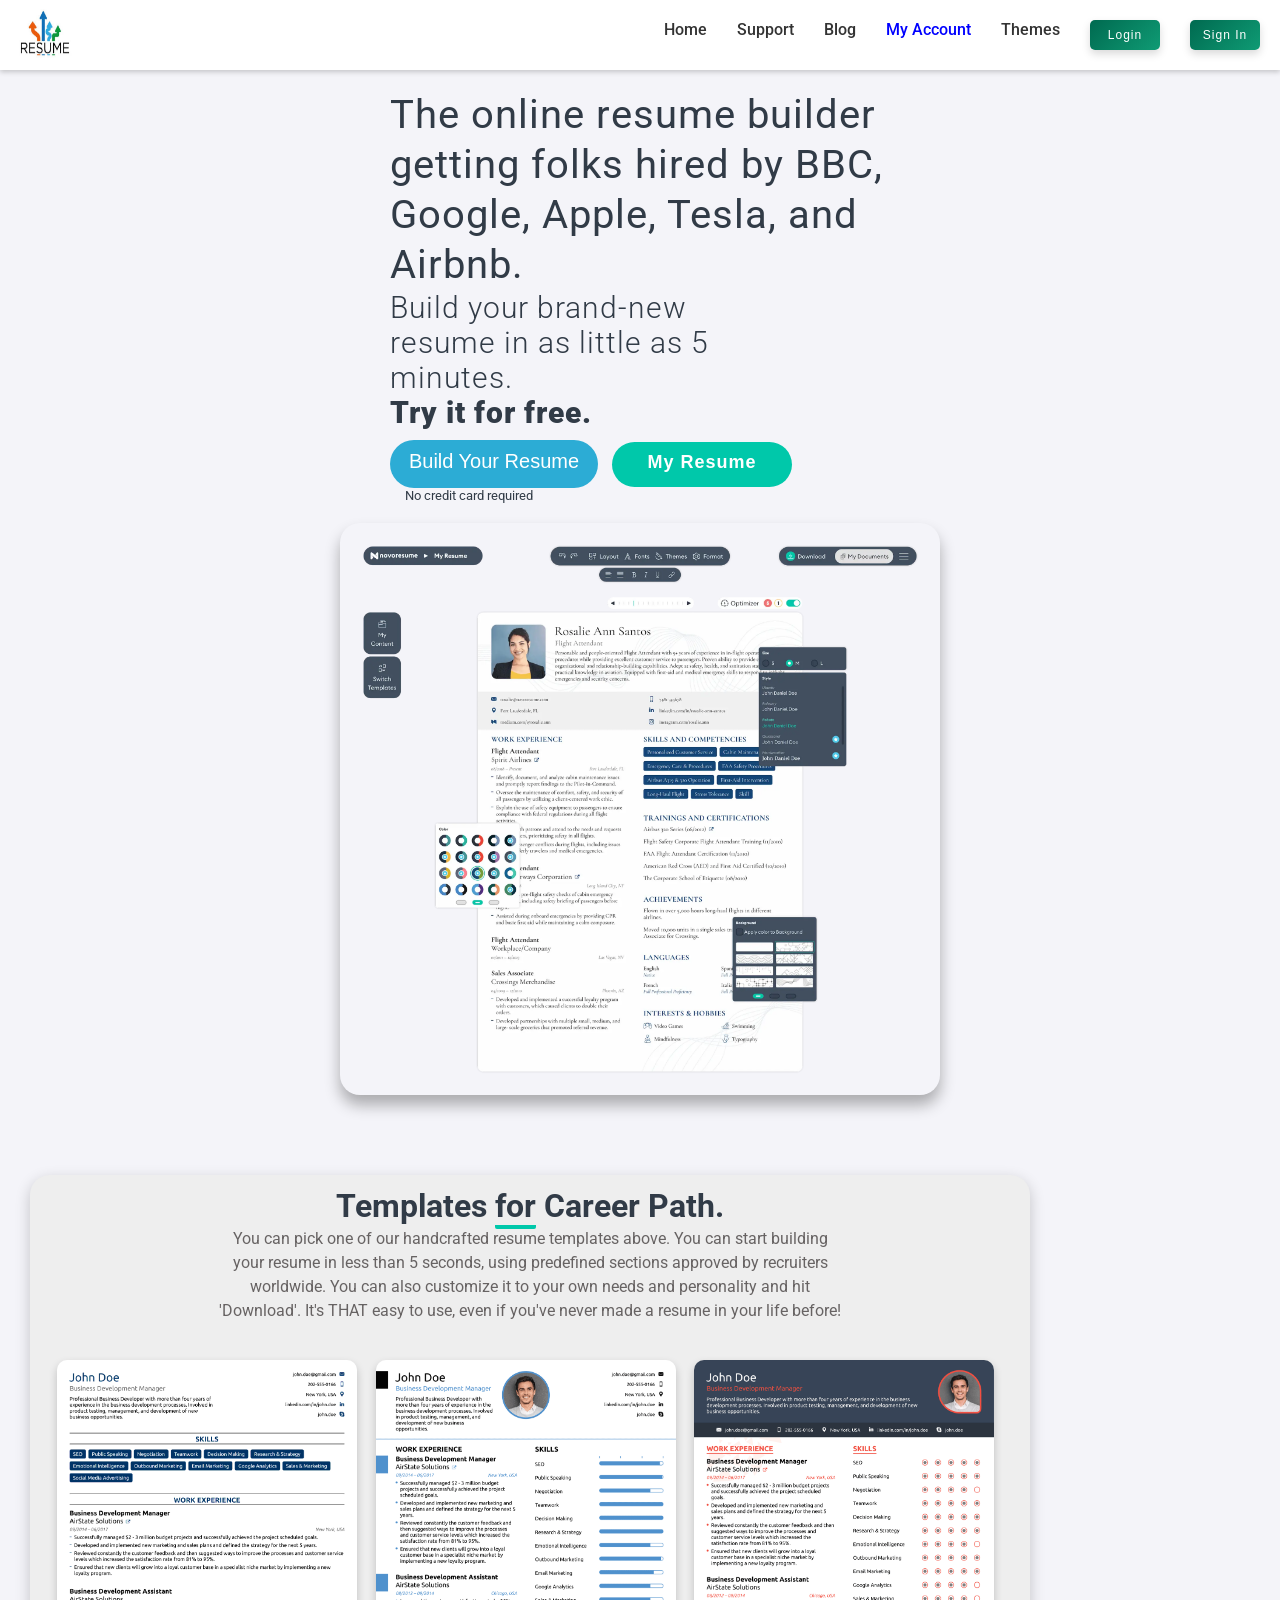
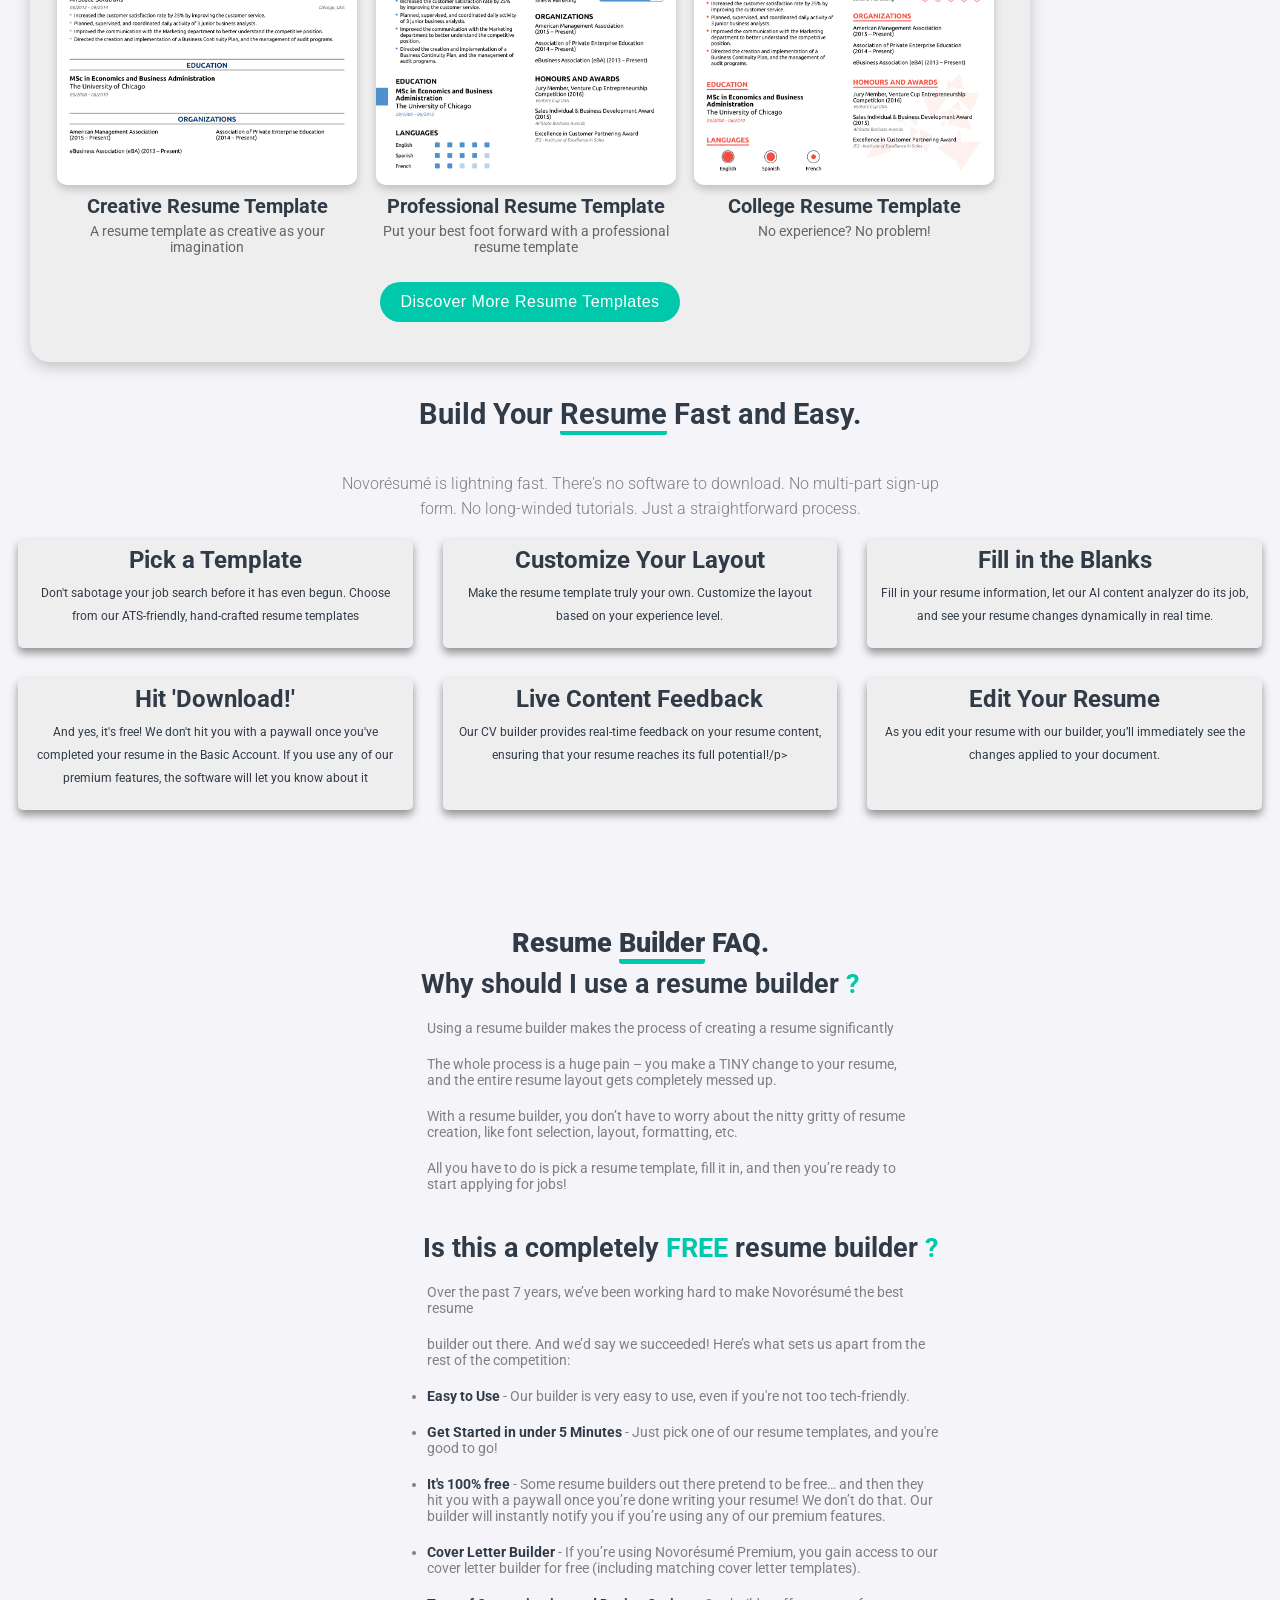
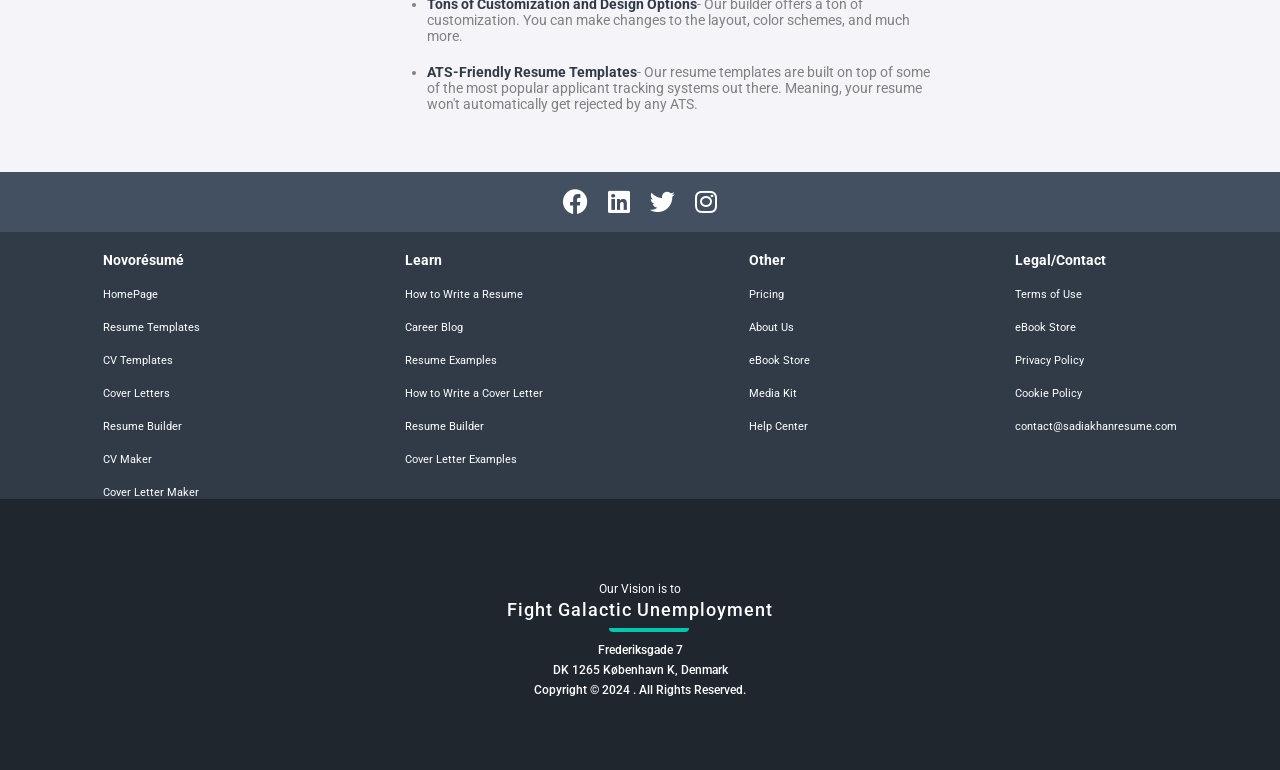
<file: index.html>
<!DOCTYPE html>
<html lang="en">
<head>
	<meta charset="UTF-8">
	<meta name="viewport" content="width=device-width, initial-scale=1.0">
	<title>UI Resume Builder</title>
	   <link rel="stylesheet" href="https://cdnjs.cloudflare.com/ajax/libs/font-awesome/6.0.0-beta3/css/all.min.css">
	<link rel="stylesheet" href="style.css"> 
</head>
<body>
	<div>
		<nav class="Header">
			<div class="logo-container">
				<img src="./images/logo.jpg" alt="Company Logo" width="70" height="70" style="margin-left: 10px;">
			</div>
			<button class="hamburger" aria-label="Toggle navigation">
				<span class="bar"><i class="fas fa-bars" style="color: #313b47;"></i></span>
			</button>
			<ul class="nav-list">
				<li><a href="/">Home</a></li>
				<li><a href="/">Support</a></li>
				<li><a href="/">Blog</a></li>
				<li><a href="/" style="color: blue; font-weight: 500;">My Account</a></li>
				<li><a href="/">Themes</a></li>
				<li><button class="Button">Login</button></li>
				<li><button  class="Button">Sign In</button></li>
			</ul>
		</nav>
	</div>
<div class="main-container">
    <div class="content">
        <div class="text-section">
            <h1>
                The online resume builder getting folks hired by BBC, Google, Apple, Tesla, and <br>Airbnb.
            </h1>
            <h2>
                Build your brand-new <br>resume in as little as 5<br> minutes.
            </h2>
            <h2 style="font-weight: 900;font-size: 30px;letter-spacing: 1px;color:#313b47;margin-top: 0px;">
				Try it for free.
			</h2>
            <div class="button-group">
                <button class="startBtn" style="width:208px; height:48px; background-color: #2cacd5; padding: 10px; color: white; font-size: 20px; font-weight: 100; border-radius: 30px; border: none; cursor: pointer;">
				<a href="https://milestone-05-updated.vercel.app" target="_blank" style="display: block; width: 100%; height: 100%; text-decoration: none; color: white;">Build Your Resume</a>
			</button>
                <button class="MyResumeBtn" style="width:180px;height:45px; background-color:  #00C8AA;padding: 10px;color: white;font-size: 18px;font-weight: 700;border-radius: 30px;border: none;letter-spacing: 1px;margin-left: 10px;">
					<a href="https://milestone-1-2-zeta.vercel.app/" target="_blank" style="display: block; width: 100%; height: 100%; text-decoration: none; color: white;">My Resume</a>
			</button>
            </div>
            <h4 style="color:#313b47;font-weight:400;font-size: 13px;margin-left: 15px;">
				No credit card required
			</h4>
        </div>
        
        <div class="image-section">
            <img src="./images/cv.webp" alt="Resume Preview">
        </div>
    </div>
</div>

<div class="container">
    <div class="Templates-head">
        <h1> Templates <span style="border-bottom: 4px solid #00C8AA; border-radius: 2px;">for</span> Career Path.</h1>
    </div>
    <div class="text">
        <p>You can pick one of our handcrafted resume templates above. You can start building <br> your resume in less than 5 seconds, using predefined sections approved by recruiters <br> worldwide. You can also customize it to your own needs and personality and hit <br> 'Download'. It's THAT easy to use, even if you've never made a resume in your life before!</p>
    </div>

    <div class="grid">
        <div class="image-container">
            <img src="./images/cv.more3.png" alt="Creative Resume Template">
            <h2>Creative Resume Template</h2>
            <p>A resume template as creative as your imagination</p>
        </div>
        <div class="image-container">
            <img src="./images/cv.more2.png" alt="Professional Resume Template">
            <h2>Professional Resume Template</h2>
            <p>Put your best foot forward with a professional resume template</p>
        </div>
        <div class="image-container">
            <img src="./images/cv more.png" alt="College Resume Template">
            <h2>College Resume Template</h2>
            <p>No experience? No problem!</p>
        </div>
    </div>

    <button class="custom-button">Discover More Resume Templates</button>
</div>


<div>
<h1 class="head2" style="text-align: center;margin-top:35px;color: #313b47;font-weight:bold;; font-size:29px;">Build Your <span style="border-bottom: 4px solid #00C8AA; border-radius: 2px;">Resume</span> Fast and Easy.</h1>
<h4 className="head2-para" style="text-align: center;margin-top: 40px;color: gray;font-weight: 300;line-height: 25px;">Novorésumé is lightning fast. There's no software to download. No multi-part sign-up<br className="head2-para"> form. No long-winded tutorials. Just a straightforward process.</h4>
<!-- new day -->
<div class="Text-Image">
		<div class="box">
	<h1>Pick a Template</h1>
	<p class="para">Don't sabotage your job search before it has even begun. Choose from our ATS-friendly, hand-crafted resume templates</p>
</div>
		<div class="box">
	<h1>Customize Your Layout</h1>
	<p class="para">Make the resume template truly your own. Customize the layout based on your experience level.</p>
</div>
			<div class="box">
	<h1>Fill in the Blanks</h1>
	<p class="para">Fill in your resume information, let our AI content analyzer do its job, and see your resume changes dynamically in real time.</p>
</div>
	<div class="box">
	<h1>Hit 'Download!'</h1>
	<p class="para">And yes, it's free! We don't hit you with a paywall once you've completed your resume in the Basic Account. If you use any of our premium features, the software will let you know about it</p>
</div>
	<div class="box">
	<h1>Live Content Feedback</h1>
	<p class="para">Our CV builder provides real-time feedback on your resume content, ensuring that your resume reaches its full potential!/p>
</div>
	<div class="box">
	<h1>Edit Your Resume</h1>
	<p class="para">As you edit your resume with our builder, you’ll immediately see the changes applied to your document.</p>
</div>
</div>
<div class="content">
	
	<h2 class="head">Resume <span style="border-bottom:5px solid #00C8AA;border-radius: 3px;">Builder</span> FAQ.</h2>
<h3 class="head2">Why should I use a resume builder<span style="color: #00C8AA;"> ?</span></h3>
  <p class="content-para">Using a resume builder makes the process of creating a resume significantly<br/>
  <p class="content-para">The whole process is a huge pain – you make a TINY change to your resume,<br/> and the entire resume layout gets completely messed up.</p>
   <p class="content-para">With a resume builder, you don’t have to worry about the nitty gritty of resume <br/>creation, like font selection, layout, formatting, etc.</p>
   <p class="content-para">All you have to do is pick a resume template, fill it in, and then you’re ready to <br/>start applying for jobs!</p>
	 <h2 class="head3">Is this a completely <span style="color: #00C8AA;"> FREE</span> resume builder<span style="color: #00C8AA;"> ?</span></h2>
	 <p class="content-para">Over the past 7 years, we’ve been working hard to make Novorésumé the best resume <p class="content-para">builder out there.
	 And we’d say we succeeded! Here’s what sets us apart from the rest of the competition:</p>
	 <ul>
		<li class="content-para"><b style="color: #313b47;">Easy to Use </b>- Our builder is very easy to use, even if you're not too tech-friendly.</li>
		<li class="content-para"><b style="color: #313b47;">Get Started in under 5 Minutes </b>-  Just pick one of our resume templates, and you're good to go!</li>
		<li class="content-para"><b style="color: #313b47;">It's 100% free  </b>- Some resume builders out there pretend to be free… and then they hit you with a paywall once you’re done writing your resume! We don’t do that. Our builder will instantly notify you if you’re using any of our premium features.</li>
		<li class="content-para"><b style="color: #313b47;">Cover Letter Builder </b>- If you’re using Novorésumé Premium, you gain access to our cover letter builder for free (including matching cover letter templates).</li>
		<li class="content-para"><b style="color: #313b47;">Tons of Customization and Design Options</b>- Our builder offers a ton of customization. You can make changes to the layout, color schemes, and much more.</li>
		<li class="content-para"><b style="color: #313b47;">ATS-Friendly Resume Templates</b>- Our resume templates are built on top of some of the most popular applicant tracking systems out there. Meaning, your resume won't automatically get rejected by any ATS.</li>
	 </ul>
</div>
<div class="footer">
<i class="fa-brands fa-facebook"></i>
<i class="fa-brands fa-linkedin"></i>
<i class="fa-brands fa-twitter"></i>
<i class="fa-brands fa-instagram"></i>
</div>
<div class="footer2">
<ul>
	<li><b style="font-size: 14px;">Novorésumé</b></li>
	<li>HomePage</li>
	<li>Resume Templates</li>
	<li>CV Templates</li>
	<li>Cover Letters</li>
	<li>Resume Builder</li>
	<li>CV Maker</li>
	<li>Cover Letter Maker</li>
</ul>
<ul>
		<li><b style="font-size: 14px;">Learn</b></li>
	<li>How to Write a Resume</li>
	<li>Career Blog</li>
	<li>Resume Examples</li>
	<li>How to Write a Cover Letter</li>
	<li>Resume Builder</li>
	<li>Cover Letter Examples</li>
</ul>
<ul>
		<li><b style="font-size: 14px;">Other</b></li>
	<li>Pricing</li>
	<li>About Us</li>
	<li>eBook Store</li>
	<li>Media Kit</li>
	<li>Help Center</li>
</ul>
<ul>
	<li><b style="font-size: 14px;">Legal/Contact</b></li>
	<li>Terms of Use</li>
	<li>eBook Store</li>
	<li>Privacy Policy</li>
	<li>Cookie Policy</li>
	<li>contact@sadiakhanresume.com</li>
</ul>
</div>
<div class="footer3">
<p class="footer-para">Our Vision is to</p>
<h3 class="footer-para2">Fight Galac<span style="border-bottom:4px solid #00C8AA;border-radius: 4px;padding-bottom: 8px;">tic Unem</span>ployment</h3>
<div class="footer-para3">
<p>Frederiksgade 7</br>
DK 1265 København K, Denmark</br>
Copyright © 2024 . All Rights Reserved.</p>
</div>
</div>
	<script src="script.js"></script>
</body>
</html>
</file>
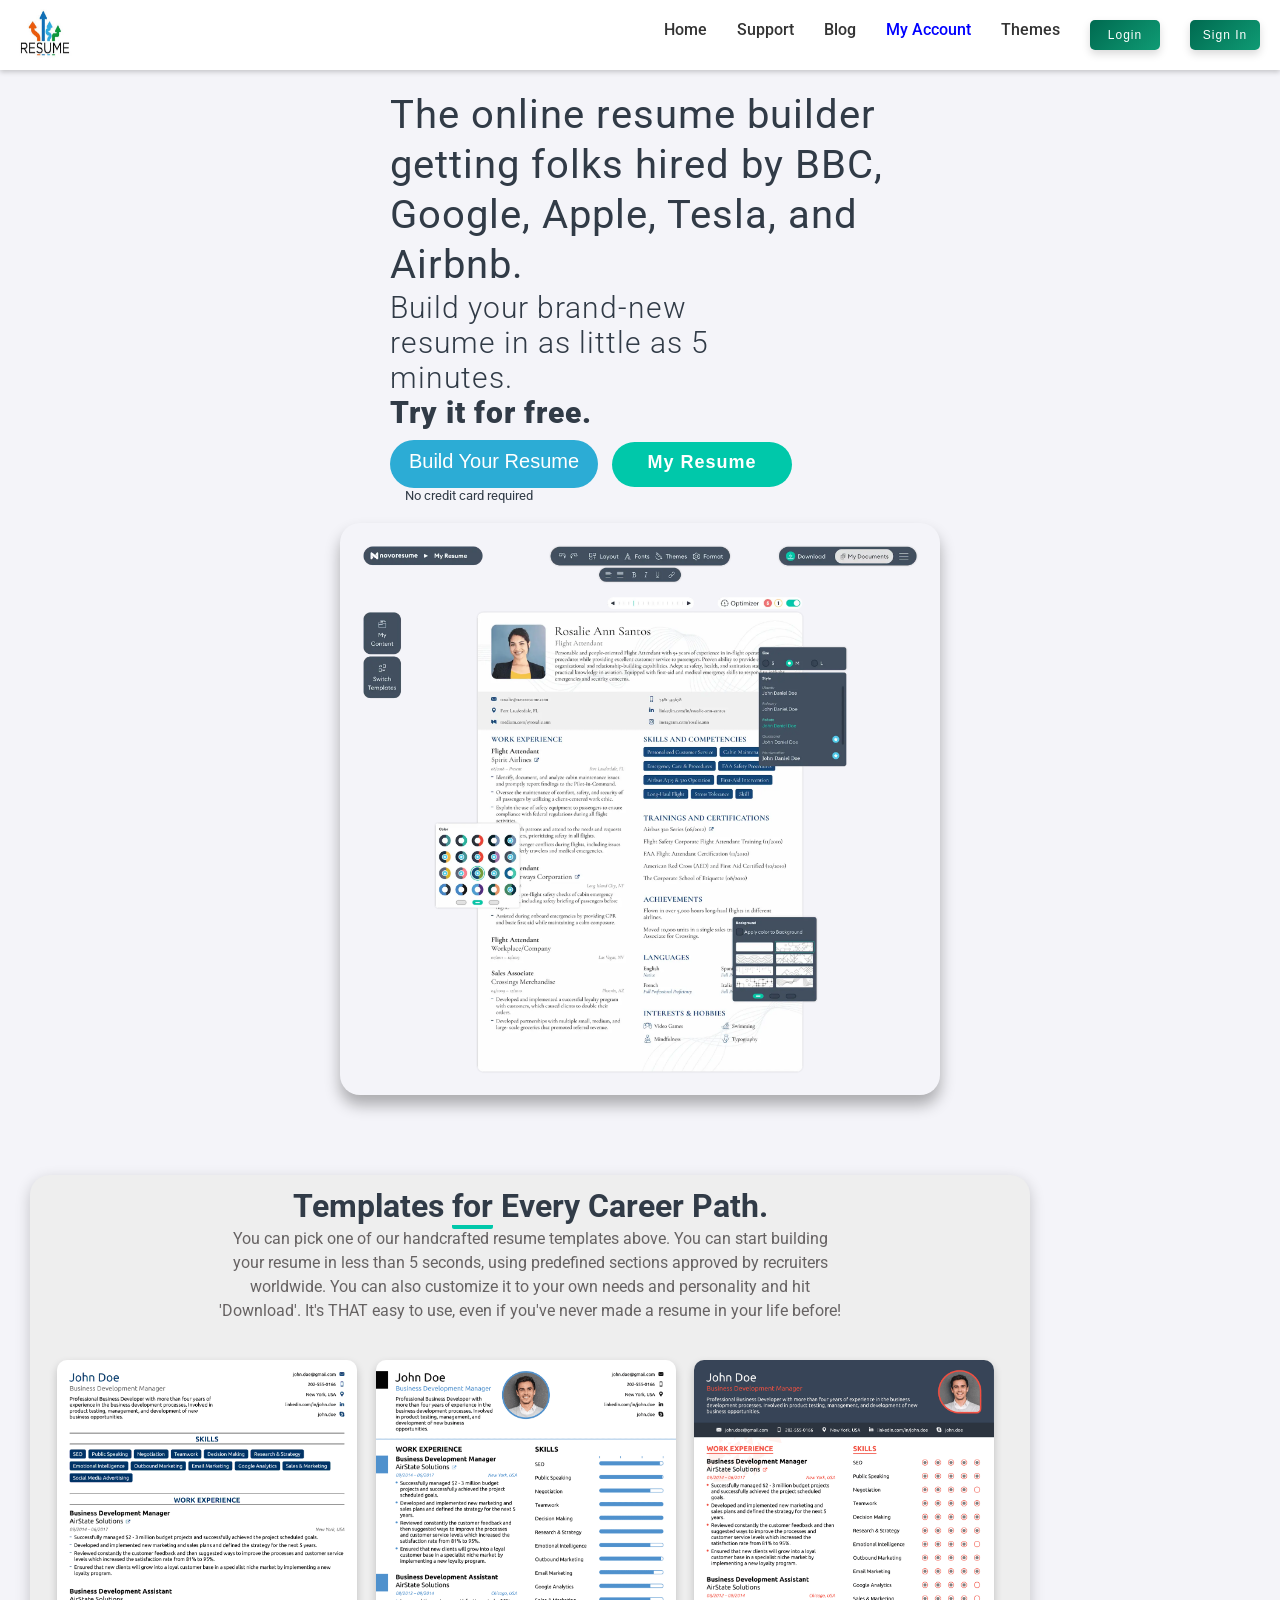
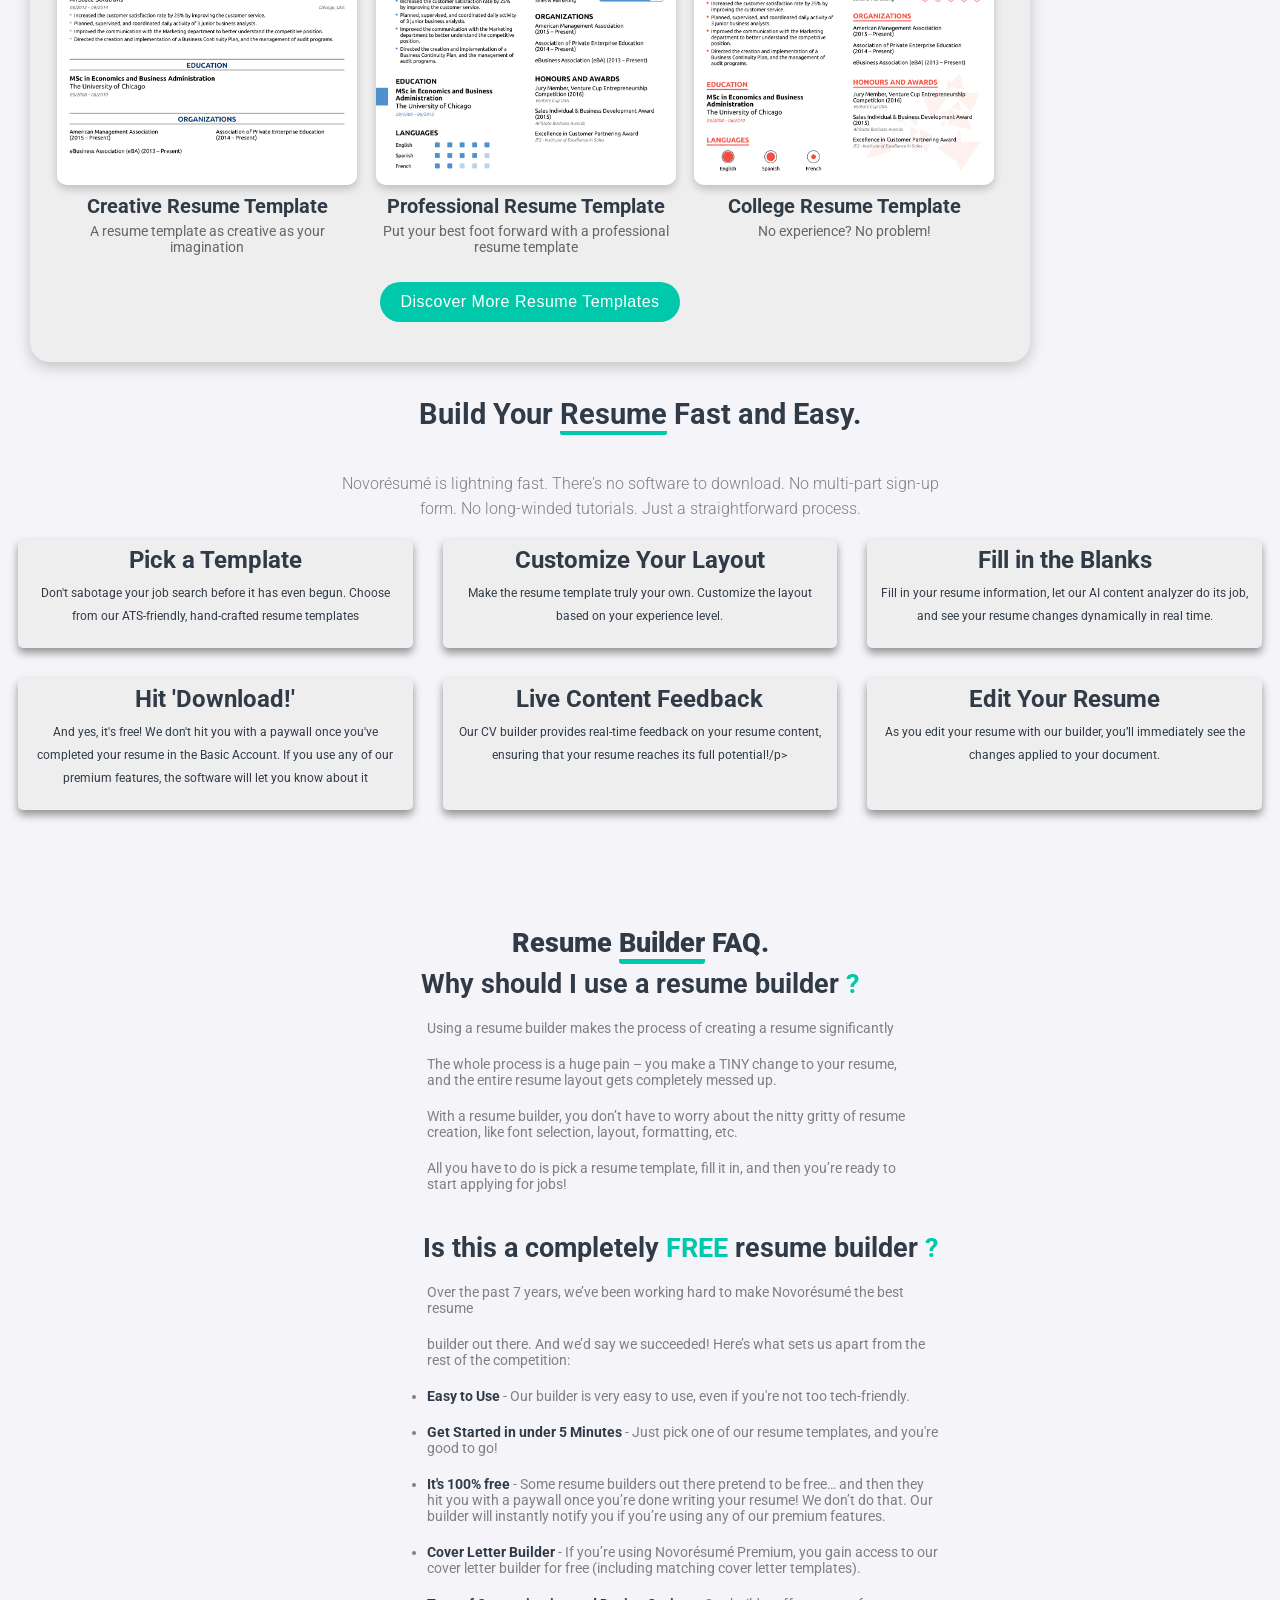
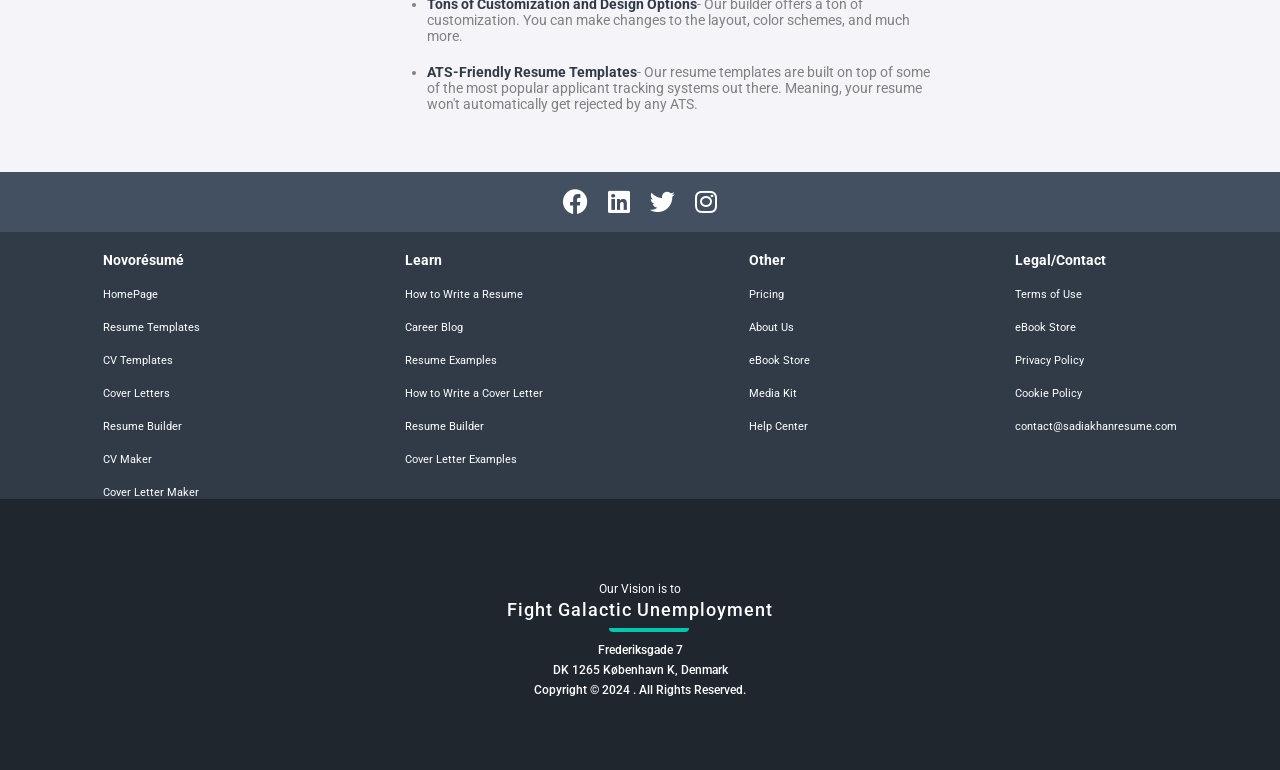
<file: home.html>
<!DOCTYPE html>
<html lang="en">
<head>
	<meta charset="UTF-8">
	<meta name="viewport" content="width=device-width, initial-scale=1.0">
	<title>UI Resume Builder</title>
	   <link rel="stylesheet" href="https://cdnjs.cloudflare.com/ajax/libs/font-awesome/6.0.0-beta3/css/all.min.css">
	<link rel="stylesheet" href="homeStyle.css"> 
</head>
<body>
	<div>
		<nav class="Header">
			<div class="logo-container">
				<img src="./images/logo.jpg" alt="Company Logo" width="70" height="70" style="margin-left: 10px;">
			</div>
			<button class="hamburger" aria-label="Toggle navigation">
				<span class="bar"><i class="fas fa-bars" style="color: #313b47;"></i></span>
			</button>
			<ul class="nav-list">
				<li><a href="/">Home</a></li>
				<li><a href="/">Support</a></li>
				<li><a href="/">Blog</a></li>
				<li><a href="/" style="color: blue; font-weight: 500;">My Account</a></li>
				<li><a href="/">Themes</a></li>
				<li><button class="Button">Login</button></li>
				<li><button  class="Button">Sign In</button></li>
			</ul>
		</nav>
	</div>
<div class="main-container">
    <div class="content">
        <div class="text-section">
            <h1>
                The online resume builder getting folks hired by BBC, Google, Apple, Tesla, and <br>Airbnb.
            </h1>
            <h2>
                Build your brand-new <br>resume in as little as 5<br> minutes.
            </h2>
            <h2 style="font-weight: 900;font-size: 30px;letter-spacing: 1px;color:#313b47;margin-top: 0px;">
				Try it for free.
			</h2>
            <div class="button-group">
                <button class="startBtn" style="width:208px; height:48px; background-color: #2cacd5; padding: 10px; color: white; font-size: 20px; font-weight: 100; border-radius: 30px; border: none; cursor: pointer;">
				<a href="https://milestone-05-updated.vercel.app" target="_blank" style="display: block; width: 100%; height: 100%; text-decoration: none; color: white;">Build Your Resume</a>
			</button>
                <button class="MyResumeBtn" style="width:180px;height:45px; background-color:  #00C8AA;padding: 10px;color: white;font-size: 18px;font-weight: 700;border-radius: 30px;border: none;letter-spacing: 1px;margin-left: 10px;">
					<a href="https://milestone-1-2-zeta.vercel.app/" target="_blank" style="display: block; width: 100%; height: 100%; text-decoration: none; color: white;">My Resume</a>
			</button>
            </div>
            <h4 style="color:#313b47;font-weight:400;font-size: 13px;margin-left: 15px;">
				No credit card required
			</h4>
        </div>
        
        <div class="image-section">
            <img src="./images/cv.webp" alt="Resume Preview">
        </div>
    </div>
</div>

<div class="container">
    <div class="Templates-head">
        <h1> Templates <span style="border-bottom: 4px solid #00C8AA; border-radius: 2px;">for</span> Every Career Path.</h1>
    </div>
    <div class="text">
        <p>You can pick one of our handcrafted resume templates above. You can start building <br> your resume in less than 5 seconds, using predefined sections approved by recruiters <br> worldwide. You can also customize it to your own needs and personality and hit <br> 'Download'. It's THAT easy to use, even if you've never made a resume in your life before!</p>
    </div>

    <div class="grid">
        <div class="image-container">
            <img src="./images/cv.more3.png" alt="Creative Resume Template">
            <h2>Creative Resume Template</h2>
            <p>A resume template as creative as your imagination</p>
        </div>
        <div class="image-container">
            <img src="./images/cv.more2.png" alt="Professional Resume Template">
            <h2>Professional Resume Template</h2>
            <p>Put your best foot forward with a professional resume template</p>
        </div>
        <div class="image-container">
            <img src="./images/cv more.png" alt="College Resume Template">
            <h2>College Resume Template</h2>
            <p>No experience? No problem!</p>
        </div>
    </div>

    <button class="custom-button">Discover More Resume Templates</button>
</div>


<div>
<h1 class="head2" style="text-align: center;margin-top:35px;color: #313b47;font-weight:bold;; font-size:29px;">Build Your <span style="border-bottom: 4px solid #00C8AA; border-radius: 2px;">Resume</span> Fast and Easy.</h1>
<h4 className="head2-para" style="text-align: center;margin-top: 40px;color: gray;font-weight: 300;line-height: 25px;">Novorésumé is lightning fast. There's no software to download. No multi-part sign-up<br className="head2-para"> form. No long-winded tutorials. Just a straightforward process.</h4>
<!-- new day -->
<div class="Text-Image">
		<div class="box">
	<h1>Pick a Template</h1>
	<p class="para">Don't sabotage your job search before it has even begun. Choose from our ATS-friendly, hand-crafted resume templates</p>
</div>
		<div class="box">
	<h1>Customize Your Layout</h1>
	<p class="para">Make the resume template truly your own. Customize the layout based on your experience level.</p>
</div>
			<div class="box">
	<h1>Fill in the Blanks</h1>
	<p class="para">Fill in your resume information, let our AI content analyzer do its job, and see your resume changes dynamically in real time.</p>
</div>
	<div class="box">
	<h1>Hit 'Download!'</h1>
	<p class="para">And yes, it's free! We don't hit you with a paywall once you've completed your resume in the Basic Account. If you use any of our premium features, the software will let you know about it</p>
</div>
	<div class="box">
	<h1>Live Content Feedback</h1>
	<p class="para">Our CV builder provides real-time feedback on your resume content, ensuring that your resume reaches its full potential!/p>
</div>
	<div class="box">
	<h1>Edit Your Resume</h1>
	<p class="para">As you edit your resume with our builder, you’ll immediately see the changes applied to your document.</p>
</div>
</div>
<div class="content">
	
	<h2 class="head">Resume <span style="border-bottom:5px solid #00C8AA;border-radius: 3px;">Builder</span> FAQ.</h2>
<h3 class="head2">Why should I use a resume builder<span style="color: #00C8AA;"> ?</span></h3>
  <p class="content-para">Using a resume builder makes the process of creating a resume significantly<br/>
  <p class="content-para">The whole process is a huge pain – you make a TINY change to your resume,<br/> and the entire resume layout gets completely messed up.</p>
   <p class="content-para">With a resume builder, you don’t have to worry about the nitty gritty of resume <br/>creation, like font selection, layout, formatting, etc.</p>
   <p class="content-para">All you have to do is pick a resume template, fill it in, and then you’re ready to <br/>start applying for jobs!</p>
	 <h2 class="head3">Is this a completely <span style="color: #00C8AA;"> FREE</span> resume builder<span style="color: #00C8AA;"> ?</span></h2>
	 <p class="content-para">Over the past 7 years, we’ve been working hard to make Novorésumé the best resume <p class="content-para">builder out there.
	 And we’d say we succeeded! Here’s what sets us apart from the rest of the competition:</p>
	 <ul>
		<li class="content-para"><b style="color: #313b47;">Easy to Use </b>- Our builder is very easy to use, even if you're not too tech-friendly.</li>
		<li class="content-para"><b style="color: #313b47;">Get Started in under 5 Minutes </b>-  Just pick one of our resume templates, and you're good to go!</li>
		<li class="content-para"><b style="color: #313b47;">It's 100% free  </b>- Some resume builders out there pretend to be free… and then they hit you with a paywall once you’re done writing your resume! We don’t do that. Our builder will instantly notify you if you’re using any of our premium features.</li>
		<li class="content-para"><b style="color: #313b47;">Cover Letter Builder </b>- If you’re using Novorésumé Premium, you gain access to our cover letter builder for free (including matching cover letter templates).</li>
		<li class="content-para"><b style="color: #313b47;">Tons of Customization and Design Options</b>- Our builder offers a ton of customization. You can make changes to the layout, color schemes, and much more.</li>
		<li class="content-para"><b style="color: #313b47;">ATS-Friendly Resume Templates</b>- Our resume templates are built on top of some of the most popular applicant tracking systems out there. Meaning, your resume won't automatically get rejected by any ATS.</li>
	 </ul>
</div>
<div class="footer">
<i class="fa-brands fa-facebook"></i>
<i class="fa-brands fa-linkedin"></i>
<i class="fa-brands fa-twitter"></i>
<i class="fa-brands fa-instagram"></i>
</div>
<div class="footer2">
<ul>
	<li><b style="font-size: 14px;">Novorésumé</b></li>
	<li>HomePage</li>
	<li>Resume Templates</li>
	<li>CV Templates</li>
	<li>Cover Letters</li>
	<li>Resume Builder</li>
	<li>CV Maker</li>
	<li>Cover Letter Maker</li>
</ul>
<ul>
		<li><b style="font-size: 14px;">Learn</b></li>
	<li>How to Write a Resume</li>
	<li>Career Blog</li>
	<li>Resume Examples</li>
	<li>How to Write a Cover Letter</li>
	<li>Resume Builder</li>
	<li>Cover Letter Examples</li>
</ul>
<ul>
		<li><b style="font-size: 14px;">Other</b></li>
	<li>Pricing</li>
	<li>About Us</li>
	<li>eBook Store</li>
	<li>Media Kit</li>
	<li>Help Center</li>
</ul>
<ul>
	<li><b style="font-size: 14px;">Legal/Contact</b></li>
	<li>Terms of Use</li>
	<li>eBook Store</li>
	<li>Privacy Policy</li>
	<li>Cookie Policy</li>
	<li>contact@sadiakhanresume.com</li>
</ul>
</div>
<div class="footer3">
<p class="footer-para">Our Vision is to</p>
<h3 class="footer-para2">Fight Galac<span style="border-bottom:4px solid #00C8AA;border-radius: 4px;padding-bottom: 8px;">tic Unem</span>ployment</h3>
<div class="footer-para3">
<p>Frederiksgade 7</br>
DK 1265 København K, Denmark</br>
Copyright © 2024 . All Rights Reserved.</p>
</div>
</div>
	<script src="home.js"></script>
</body>
</html>
</file>
<file: style.css>
@import url('https://fonts.googleapis.com/css2?family=Kaushan+Script&family=Roboto:ital,wght@0,100;0,300;0,400;0,500;0,700;0,900;1,100;1,300;1,400;1,500;1,700;1,900&display=swap');

body {
    background-color: #f4f4f9; 
    font-family: "Roboto", sans-serif;
    margin: 0;
    padding: 0;
    box-sizing: border-box;
}

.Header {
    width: 100%;
    height: 70px;
    background-color: white;
    display: flex;
    justify-content: space-between;
    align-items: center;
    box-shadow: 0 2px 5px rgba(0, 0, 0, 0.2);
    position: relative;
    z-index: 1000;
}


.hamburger {
    display: none;  
    flex-direction: column;
    justify-content: space-between;
    width: 30px;
    height: 9px;
    background: none;
    border: none;
    cursor: pointer;
    margin-right: 20px;
    z-index: 1001;
    outline: none;  
}

.hamburger .bar {
    width: 100%;
    height: 3px;
    border-radius: 3px;
    transition: all 0.5s ease;
}


.hamburger:focus,
.hamburger:active {
    background: none;
    border: none;
    outline: none;
}


.nav-list {
    list-style: none;
    display: flex;
    gap: 30px;
    margin-right: 20px;
		
}

.nav-list li a {
    text-decoration: none;
    color: #333; 
    font-weight: 500;
    transition: color 0.3s ease, transform 0.3s ease;
}

.nav-list li a:hover {
    color: grey;
    transform: translateY(-2px);
}
.Templates-head{
	text-align: center;
	padding: 3px;
	color: #313b47;
	font-size: 14px;
}

.text{
	text-align: center;
	padding: 5px;
  font-size: 13px;
	line-height: 22px;
	color: rgb(103, 99, 99);
}
    .custom-button {
        margin-left: 377px;
        margin-top: 10px;
        width: 270px;
        height: 40px;
        padding: 10px;
        background-color: #00C8AA;
        color: white;
        font-size: 13px;
        letter-spacing: 0.5px;
        font-weight: 300;
        border: none;
        border-radius: 30px;
        cursor: pointer;
        transition: background-color 0.3s ease, box-shadow 0.3s ease, transform 0.3s ease; 
    }

    .custom-button:hover {
        background-color: #009b88;
        box-shadow: 0 4px 15px rgba(0, 200, 170, 0.5);
        transform: scale(1.05); 
    }
		.images {
    border-radius: 30px;
    box-shadow: 0 4px 8px rgba(0, 0, 0, 0.15);
    float: right;
    margin-right: 80px;
    margin-top: 20px;
    transition: transform 0.3s ease, box-shadow 0.3s ease; 
}

.images:hover {
    transform: scale(1.05); 
    box-shadow: 0 8px 16px rgba(0, 0, 0, 0.25); /
}
.image-container {
    text-align: center; 
    max-width: 300px; 
    flex: 1; 
}

.image-container img {
    width: 100%; 
    height: auto;
    border-radius: 10px; 
    box-shadow: 0 4px 8px rgba(0, 0, 0, 0.2);
    transition: transform 0.3s ease, box-shadow 0.3s ease;
}

.image-container img:hover {
    transform: scale(1.05); 
    box-shadow: 0 8px 16px rgba(0, 0, 0, 0.25);
}

.Button {
    background: linear-gradient(135deg, #006a50, #0f9b74);
    color: #fff;
    width: 70px;
    height: 30px;
    padding: 5px;
    border-radius: 5px;
    font-size: 12px;
    letter-spacing: 1px;
    font-weight: 300;
    border: none;
    cursor: pointer;
    transition: all 0.3s ease;
    box-shadow: 0 4px 8px rgba(0, 0, 0, 0.15);
}
.Button:hover {
    background: linear-gradient(135deg, #8ad194, #a8e1af);
    color: #333;
    font-weight: bold;
    box-shadow: 0 6px 12px rgba(0, 0, 0, 0.3), 0 0 10px rgba(138, 209, 148, 0.7);
    transform: scale(1.05);
}

.startBtn{
    width: 208px;
    height: 48px;
    background-color: #2cacd5;
    padding: 10px;
    color: white;
    font-size: 20px;
    font-weight: 100;
    border-radius: 30px;
    border: none;
    cursor: pointer;
    transition: all 0.3s ease;
}

.startBtn:hover {
     transform: scale(1.1);
    background-color: #1e93b5;
    box-shadow: 0px 4px 8px rgba(0, 0, 0, 0.2);
}


.startBtn:hover{
 box-shadow: 0 5px 9px rgba(0, 0, 0, 0.8);
 cursor: pointer;
}

.Text-Image{
	margin-bottom: 90px;
	padding: 18px;
	color:#313b47;
	line-height: 23px;
	font-size: 12px;
	border-radius: 5px;
	display: grid;
  grid-template-columns: repeat(3, 1fr);
  gap: 30px;
}
.box {
  padding: 10px;
  text-align: center;
	background-color: #eeeeee;;
	border-radius: 5px;
    box-shadow: 0 5px 9px rgba(0, 0, 0, 0.4);
}
.box:hover{
	border: 1px solid #1e93b5;
}
.box h1:hover{
	color: #1e93b5;
}
.head{
	color: #313b47;
	font-size: 27px;
	font-weight: 900;
	text-align: center;
	margin-top: 5px;
	text-align: center;
	margin-left: auto;
	line-height: 50px;
}
.head2{
	color: #313b47;
	font-size: 27px;
	font-weight: 700;
	text-align: center;
	
}
.head3{
	color: #313b47;
	font-size: 27px;
	font-weight: 700;
	text-align: center;
	margin-top: 40px;
	margin-left: 80px;
}
.footer {
	width:100%;
	margin-top: 60px;
	height: 60px;
	background-color: #425061;
	display: flex;
	align-items: center;
	justify-content: center;
	gap: 20px;
}
i:hover{
color: blue;
cursor: pointer;
}
i{
	color:#fff;
	font-size: 25px;
  transition: 0.5s ease;
}
.footer-para{
	text-align: center;
	color:#fff;
	font-size: 12px;
	line-height: 40px;
	padding-top: 20px;
}
.footer-para2{
	text-align: center;
	color:#fff;
	font-size: 18px;
	font-weight: 500;
	letter-spacing: 1px;
  margin-top: -10px;
}
.footer-para3{
	color: #fff;
	text-align: center;
	line-height: 20px;
	line-height: 20px;
	padding: 20px;
	font-weight: 500;
	font-size: 12px;
}

.footer2{
	width:full;
	/* height: 300px; */
	background-color: #313b47;
	display: flex;
	justify-content: space-around;
	flex-wrap: wrap;
}
.footer3{
	width:full;
	/* height: 100px; */
	background-color: #1F262E;
	display: flex;	
	align-items: center;
	justify-content: center;
	flex-direction: column;
	padding: 50px;
}
.footer2 ul li{
	list-style-type: none;
	margin-top: 20px;
	color: #fff;
	font-size: 11px;
}

.content{
	text-align: left;
	max-width: 600px;
  margin: 0 auto;
}
.content-para{
  margin: 20px 0;
	font-size: 14px;
	margin-left: 87px;
	color: grey;
}
.para{
margin: 10px 0;
}
.MyResumeBtn:hover{
	background-color: #000;
  cursor: pointer;
	color: #00C8AA;
 transition: all 0.3s ease;
 box-shadow: 0 4px 8px rgba(0, 0, 0, 0.15);
}
.MyResumeBtn:hover{
box-shadow: 0 6px 12px rgba(0, 0, 0, 0.3), 0 0 10px rgba(138, 209, 148, 0.7);
transform: scale(1.05);
}

.container {
    width: 100%; 
    max-width: 1000px; 
    height: auto; 
    background-color: #eeeeee;
    margin-top: 60px;
    margin-left: 30px;
    border-radius: 20px;
    box-shadow: 0 5px 15px rgba(0, 0, 0, 0.2);
    padding: 20px;
    box-sizing: border-box;
    margin-right: 30px;
}

.Templates-head {
    text-align: center;
    padding: 10px;
    color: #313b47;
		line-height: 2px;
    font-size: 1rem; 
}

.text {
    text-align: center;
    padding: 10px;
    font-size: 1rem;
    line-height: 1.5;
    color: rgb(103, 99, 99);
}


.grid {
    display: grid;
    grid-template-columns: repeat(auto-fill, minmax(300px, 1fr));
    gap: 10px;
    padding: 7px;
    margin-top: 20px;
}

.image-container {
    text-align: center; 
}

.image-container img {
    width: 100%; 
    height: auto; 
}

.image-container h2 {
    font-size: 1.25rem;
    color: #313b47;
    margin: 5px 0;
}

.image-container p {
    font-size: 0.875rem;
    color: #666;
    margin: 0;
}


.custom-button {
    display: block;
    margin: 20px auto;
    width: 300px;
    height: 40px;
    padding: 10px;
    background-color: #00C8AA;
    color: white;
    font-size: 1rem;
    border: none;
    border-radius: 30px;
    cursor: pointer;
    transition: background-color 0.3s ease, box-shadow 0.3s ease, transform 0.3s ease;
}

.custom-button:hover {
    background-color: #009b88;
    box-shadow: 0 4px 15px rgba(0, 200, 170, 0.5);
    transform: scale(1.05);
}
* {
    box-sizing: border-box;
    margin: 0;
    padding: 0;
}

.main-container {
    display: flex;
    justify-content: center;
    padding: 20px;
}



.text-section {
    margin-left: 50px;
    flex: 1;
    min-width: 300px; }

.text-section h1, .text-section h2 {
    color: #313b47;
    letter-spacing: 1px;
}

.text-section h1 {
    font-weight: 400;
    font-size: 40px;
    line-height: 50px;
}

.text-section h2 {
    font-weight: 300;
    font-size: 30px;
}

.text-section .highlight {
    font-weight: 900;
    margin-top: 0;
}

.button-group {
    margin-top: 10px; /}

.startBtn, .MyResumeBtn {
    padding: 10px;
    border-radius: 30px;
    border: none;
    cursor: pointer;
    color: white;
    font-weight: 700;
}

.startBtn {
    background-color: #2cacd5;
    width: 208px;
    height: 48px;
}

.MyResumeBtn {
    background-color: #00C8AA;
    width: 180px;
    height: 45px;
    margin-left: 10px; 
}

.image-section {
    display: flex;
    justify-content: center;
    padding: 20px;
    box-shadow: 0 10px 15px rgba(0, 0, 0, 0.3);
    border-radius: 20px;
    margin-top: 20px; 
    flex: 1; 
}

.image-section img {
    max-width: 100%; 
    height: auto; }


@media (max-width: 768px) {
    .main-container {
        flex-direction: column; 
        align-items: center; 
    }

    .text-section {
        margin-left: 0; 
        text-align: center;
    }

    .image-section {
        margin-top: 20px;
    }

    .startBtn, .MyResumeBtn {
        width: 100%; 
        height: 50px; 
        margin: 5px 0; 
    }
}

@media (max-width: 480px) {
    .text-section h1 {
        font-size: 30px; 
    }

    .text-section h2 {
        font-size: 24px; 
    }
}



@media (max-width: 768px) {
   
    .Templates-head h1 {
        font-size: 1rem;
    }

    .text {
        font-size: 0.875rem; 
    }

    .grid {
        grid-template-columns: repeat(1, 1fr);
				
    }

    .custom-button {
        width: 90%; 
        padding: 10px;
				font-size: 13px;
    }
		.container{
			width: 280px;
}

@media (max-width: 480px) {
    .container {
       margin:30px 25px;
        padding: 15px; 
    }

    .image-container h2 {
        font-size: 1rem; 
    }

    .image-container p {
        font-size: 0.75rem; 
    }
}


@media (max-width: 768px) {
    .hamburger {
        display: flex;  
    }

    .nav-list {
        display: none;
        flex-direction: column;
        position: absolute;
        top: 67px;
        left: 0;
        width: 100%;
        background:  #F5F8F3;
        padding: 20px;
        box-shadow: 0 4px 10px rgba(0, 0, 0, 0.1);
    }

    .nav-list.active {
        display: flex;  
    }

    .nav-list li {
        padding: 10px 0;
        border-bottom: 1px solid #f4f4f4;
        text-align: center;
    }
    .footer2{
        display: flex;
        flex-direction: column;
        padding: 40px;
    }
    .footer3{
        display: flex;
        flex-direction: column;
        padding: 40px;
    }
    .footer-para2 {
        font-size: 17px; 
        white-space: nowrap; 
        margin-top:1px;
    }
    .content{
       text-align: center;
       padding:  3px 5px;
    }
    .content-para{
            margin: 20px 0;
              font-size: 14px;
              text-align: center;
    }
    .head3 {
        font-size: 20px; 
       margin-left: 10px;
    }

    .content-para {
        font-size: 12px;
        margin-left: 9px;
    }

    ul {
        padding-left: 20px; 
    }
    .head2{
        font-size: 18px; 
       margin-left: 10px ;;
       padding: 15px;
    }
		.head{
        text-align: center;
				margin-left: 50px;
		}
    .Text-Image{
        display: flex;
        justify-content: center;
        flex-direction: column;
        align-items: center;
       
    }   
    
}

}
</file>
<file: homeStyle.css>
@import url('https://fonts.googleapis.com/css2?family=Kaushan+Script&family=Roboto:ital,wght@0,100;0,300;0,400;0,500;0,700;0,900;1,100;1,300;1,400;1,500;1,700;1,900&display=swap');

body {
    background-color: #f4f4f9; 
    font-family: "Roboto", sans-serif;
    margin: 0;
    padding: 0;
    box-sizing: border-box;
}

.Header {
    width: 100%;
    height: 70px;
    background-color: white;
    display: flex;
    justify-content: space-between;
    align-items: center;
    box-shadow: 0 2px 5px rgba(0, 0, 0, 0.2);
    position: relative;
    z-index: 1000;
}


.hamburger {
    display: none;  
    flex-direction: column;
    justify-content: space-between;
    width: 30px;
    height: 9px;
    background: none;
    border: none;
    cursor: pointer;
    margin-right: 20px;
    z-index: 1001;
    outline: none;  
}

.hamburger .bar {
    width: 100%;
    height: 3px;
    border-radius: 3px;
    transition: all 0.5s ease;
}


.hamburger:focus,
.hamburger:active {
    background: none;
    border: none;
    outline: none;
}


.nav-list {
    list-style: none;
    display: flex;
    gap: 30px;
    margin-right: 20px;
		
}

.nav-list li a {
    text-decoration: none;
    color: #333; 
    font-weight: 500;
    transition: color 0.3s ease, transform 0.3s ease;
}

.nav-list li a:hover {
    color: grey;
    transform: translateY(-2px);
}
.Templates-head{
	text-align: center;
	padding: 3px;
	color: #313b47;
	font-size: 14px;
}

.text{
	text-align: center;
	padding: 5px;
  font-size: 13px;
	line-height: 22px;
	color: rgb(103, 99, 99);
}
    .custom-button {
        margin-left: 377px;
        margin-top: 10px;
        width: 270px;
        height: 40px;
        padding: 10px;
        background-color: #00C8AA;
        color: white;
        font-size: 13px;
        letter-spacing: 0.5px;
        font-weight: 300;
        border: none;
        border-radius: 30px;
        cursor: pointer;
        transition: background-color 0.3s ease, box-shadow 0.3s ease, transform 0.3s ease; 
    }

    .custom-button:hover {
        background-color: #009b88;
        box-shadow: 0 4px 15px rgba(0, 200, 170, 0.5);
        transform: scale(1.05); 
    }
		.images {
    border-radius: 30px;
    box-shadow: 0 4px 8px rgba(0, 0, 0, 0.15);
    float: right;
    margin-right: 80px;
    margin-top: 20px;
    transition: transform 0.3s ease, box-shadow 0.3s ease; 
}

.images:hover {
    transform: scale(1.05); 
    box-shadow: 0 8px 16px rgba(0, 0, 0, 0.25); /
}
.image-container {
    text-align: center; 
    max-width: 300px; 
    flex: 1; 
}

.image-container img {
    width: 100%; 
    height: auto;
    border-radius: 10px; 
    box-shadow: 0 4px 8px rgba(0, 0, 0, 0.2);
    transition: transform 0.3s ease, box-shadow 0.3s ease;
}

.image-container img:hover {
    transform: scale(1.05); 
    box-shadow: 0 8px 16px rgba(0, 0, 0, 0.25);
}

.Button {
    background: linear-gradient(135deg, #006a50, #0f9b74);
    color: #fff;
    width: 70px;
    height: 30px;
    padding: 5px;
    border-radius: 5px;
    font-size: 12px;
    letter-spacing: 1px;
    font-weight: 300;
    border: none;
    cursor: pointer;
    transition: all 0.3s ease;
    box-shadow: 0 4px 8px rgba(0, 0, 0, 0.15);
}
.Button:hover {
    background: linear-gradient(135deg, #8ad194, #a8e1af);
    color: #333;
    font-weight: bold;
    box-shadow: 0 6px 12px rgba(0, 0, 0, 0.3), 0 0 10px rgba(138, 209, 148, 0.7);
    transform: scale(1.05);
}

.startBtn{
    width: 208px;
    height: 48px;
    background-color: #2cacd5;
    padding: 10px;
    color: white;
    font-size: 20px;
    font-weight: 100;
    border-radius: 30px;
    border: none;
    cursor: pointer;
    transition: all 0.3s ease;
}

.startBtn:hover {
     transform: scale(1.1);
    background-color: #1e93b5;
    box-shadow: 0px 4px 8px rgba(0, 0, 0, 0.2);
}


.startBtn:hover{
 box-shadow: 0 5px 9px rgba(0, 0, 0, 0.8);
 cursor: pointer;
}

.Text-Image{
	margin-bottom: 90px;
	padding: 18px;
	color:#313b47;
	line-height: 23px;
	font-size: 12px;
	border-radius: 5px;
	display: grid;
  grid-template-columns: repeat(3, 1fr);
  gap: 30px;
}
.box {
  padding: 10px;
  text-align: center;
	background-color: #eeeeee;;
	border-radius: 5px;
    box-shadow: 0 5px 9px rgba(0, 0, 0, 0.4);
}
.box:hover{
	border: 1px solid #1e93b5;
}
.box h1:hover{
	color: #1e93b5;
}
.head{
	color: #313b47;
	font-size: 27px;
	font-weight: 900;
	text-align: center;
	margin-top: 5px;
	text-align: center;
	margin-left: auto;
	line-height: 50px;
}
.head2{
	color: #313b47;
	font-size: 27px;
	font-weight: 700;
	text-align: center;
	
}
.head3{
	color: #313b47;
	font-size: 27px;
	font-weight: 700;
	text-align: center;
	margin-top: 40px;
	margin-left: 80px;
}
.footer {
	width:100%;
	margin-top: 60px;
	height: 60px;
	background-color: #425061;
	display: flex;
	align-items: center;
	justify-content: center;
	gap: 20px;
}
i:hover{
color: blue;
cursor: pointer;
}
i{
	color:#fff;
	font-size: 25px;
  transition: 0.5s ease;
}
.footer-para{
	text-align: center;
	color:#fff;
	font-size: 12px;
	line-height: 40px;
	padding-top: 20px;
}
.footer-para2{
	text-align: center;
	color:#fff;
	font-size: 18px;
	font-weight: 500;
	letter-spacing: 1px;
  margin-top: -10px;
}
.footer-para3{
	color: #fff;
	text-align: center;
	line-height: 20px;
	line-height: 20px;
	padding: 20px;
	font-weight: 500;
	font-size: 12px;
}

.footer2{
	width:full;
	/* height: 300px; */
	background-color: #313b47;
	display: flex;
	justify-content: space-around;
	flex-wrap: wrap;
}
.footer3{
	width:full;
	/* height: 100px; */
	background-color: #1F262E;
	display: flex;	
	align-items: center;
	justify-content: center;
	flex-direction: column;
	padding: 50px;
}
.footer2 ul li{
	list-style-type: none;
	margin-top: 20px;
	color: #fff;
	font-size: 11px;
}

.content{
	text-align: left;
	max-width: 600px;
  margin: 0 auto;
}
.content-para{
  margin: 20px 0;
	font-size: 14px;
	margin-left: 87px;
	color: grey;
}
.para{
margin: 10px 0;
}
.MyResumeBtn:hover{
	background-color: #000;
  cursor: pointer;
	color: #00C8AA;
 transition: all 0.3s ease;
 box-shadow: 0 4px 8px rgba(0, 0, 0, 0.15);
}
.MyResumeBtn:hover{
box-shadow: 0 6px 12px rgba(0, 0, 0, 0.3), 0 0 10px rgba(138, 209, 148, 0.7);
transform: scale(1.05);
}

.container {
    width: 100%; 
    max-width: 1000px; 
    height: auto; 
    background-color: #eeeeee;
    margin-top: 60px;
    margin-left: 30px;
    border-radius: 20px;
    box-shadow: 0 5px 15px rgba(0, 0, 0, 0.2);
    padding: 20px;
    box-sizing: border-box;
    margin-right: 30px;
}

.Templates-head {
    text-align: center;
    padding: 10px;
    color: #313b47;
		line-height: 2px;
    font-size: 1rem; 
}

.text {
    text-align: center;
    padding: 10px;
    font-size: 1rem;
    line-height: 1.5;
    color: rgb(103, 99, 99);
}


.grid {
    display: grid;
    grid-template-columns: repeat(auto-fill, minmax(300px, 1fr));
    gap: 10px;
    padding: 7px;
    margin-top: 20px;
}

.image-container {
    text-align: center; 
}

.image-container img {
    width: 100%; 
    height: auto; 
}

.image-container h2 {
    font-size: 1.25rem;
    color: #313b47;
    margin: 5px 0;
}

.image-container p {
    font-size: 0.875rem;
    color: #666;
    margin: 0;
}


.custom-button {
    display: block;
    margin: 20px auto;
    width: 300px;
    height: 40px;
    padding: 10px;
    background-color: #00C8AA;
    color: white;
    font-size: 1rem;
    border: none;
    border-radius: 30px;
    cursor: pointer;
    transition: background-color 0.3s ease, box-shadow 0.3s ease, transform 0.3s ease;
}

.custom-button:hover {
    background-color: #009b88;
    box-shadow: 0 4px 15px rgba(0, 200, 170, 0.5);
    transform: scale(1.05);
}
* {
    box-sizing: border-box;
    margin: 0;
    padding: 0;
}

.main-container {
    display: flex;
    justify-content: center;
    padding: 20px;
}



.text-section {
    margin-left: 50px;
    flex: 1;
    min-width: 300px; }

.text-section h1, .text-section h2 {
    color: #313b47;
    letter-spacing: 1px;
}

.text-section h1 {
    font-weight: 400;
    font-size: 40px;
    line-height: 50px;
}

.text-section h2 {
    font-weight: 300;
    font-size: 30px;
}

.text-section .highlight {
    font-weight: 900;
    margin-top: 0;
}

.button-group {
    margin-top: 10px; /}

.startBtn, .MyResumeBtn {
    padding: 10px;
    border-radius: 30px;
    border: none;
    cursor: pointer;
    color: white;
    font-weight: 700;
}

.startBtn {
    background-color: #2cacd5;
    width: 208px;
    height: 48px;
}

.MyResumeBtn {
    background-color: #00C8AA;
    width: 180px;
    height: 45px;
    margin-left: 10px; 
}

.image-section {
    display: flex;
    justify-content: center;
    padding: 20px;
    box-shadow: 0 10px 15px rgba(0, 0, 0, 0.3);
    border-radius: 20px;
    margin-top: 20px; 
    flex: 1; 
}

.image-section img {
    max-width: 100%; 
    height: auto; }


@media (max-width: 768px) {
    .main-container {
        flex-direction: column; 
        align-items: center; 
    }

    .text-section {
        margin-left: 0; 
        text-align: center;
    }

    .image-section {
        margin-top: 20px;
    }

    .startBtn, .MyResumeBtn {
        width: 100%; 
        height: 50px; 
        margin: 5px 0; 
    }
}

@media (max-width: 480px) {
    .text-section h1 {
        font-size: 30px; 
    }

    .text-section h2 {
        font-size: 24px; 
    }
}



@media (max-width: 768px) {
   
    .Templates-head h1 {
        font-size: 1rem;
    }

    .text {
        font-size: 0.875rem; 
    }

    .grid {
        grid-template-columns: repeat(1, 1fr);
    }

    .custom-button {
        width: 90%; 
        padding: 10px;
				font-size: 13px;
    }
		.container{
			width: 290px;
}

@media (max-width: 480px) {
    .container {
        margin-left: 10px;
        margin-right: 10px;
        padding: 5px; /
    }

    .image-container h2 {
        font-size: 1rem; 
    }

    .image-container p {
        font-size: 0.75rem; 
    }
}


@media (max-width: 768px) {
    .hamburger {
        display: flex;  
    }

    .nav-list {
        display: none;
        flex-direction: column;
        position: absolute;
        top: 53px;
        left: 0;
        width: 100%;
        background:  #F5F8F3;
        padding: 20px;
        box-shadow: 0 4px 10px rgba(0, 0, 0, 0.1);
    }

    .nav-list.active {
        display: flex;  
    }

    .nav-list li {
        padding: 10px 0;
        border-bottom: 1px solid #f4f4f4;
        text-align: center;
    }
    .footer2{
        display: flex;
        flex-direction: column;
        padding: 40px;
    }
    .footer3{
        display: flex;
        flex-direction: column;
        padding: 40px;
    }
    .footer-para2 {
        font-size: 17px; 
        white-space: nowrap; 
        margin-top:1px;
    }
    .content{
       text-align: center;
       padding:  3px 5px;
    }
    .content-para{
            margin: 20px 0;
              font-size: 14px;
              text-align: center;
    }
    .head3 {
        font-size: 20px; 
       margin-left: 10px;
    }

    .content-para {
        font-size: 12px;
        margin-left: 9px;
    }

    ul {
        padding-left: 20px; 
    }
    .head2{
        font-size: 18px; 
       margin-left: 10px ;;
       padding: 15px;
    }
		.head{
        text-align: center;
				margin-left: 50px;
		}
    .Text-Image{
        display: flex;
        justify-content: center;
        flex-direction: column;
        align-items: center;
       
    }   
    
}

}
</file>
